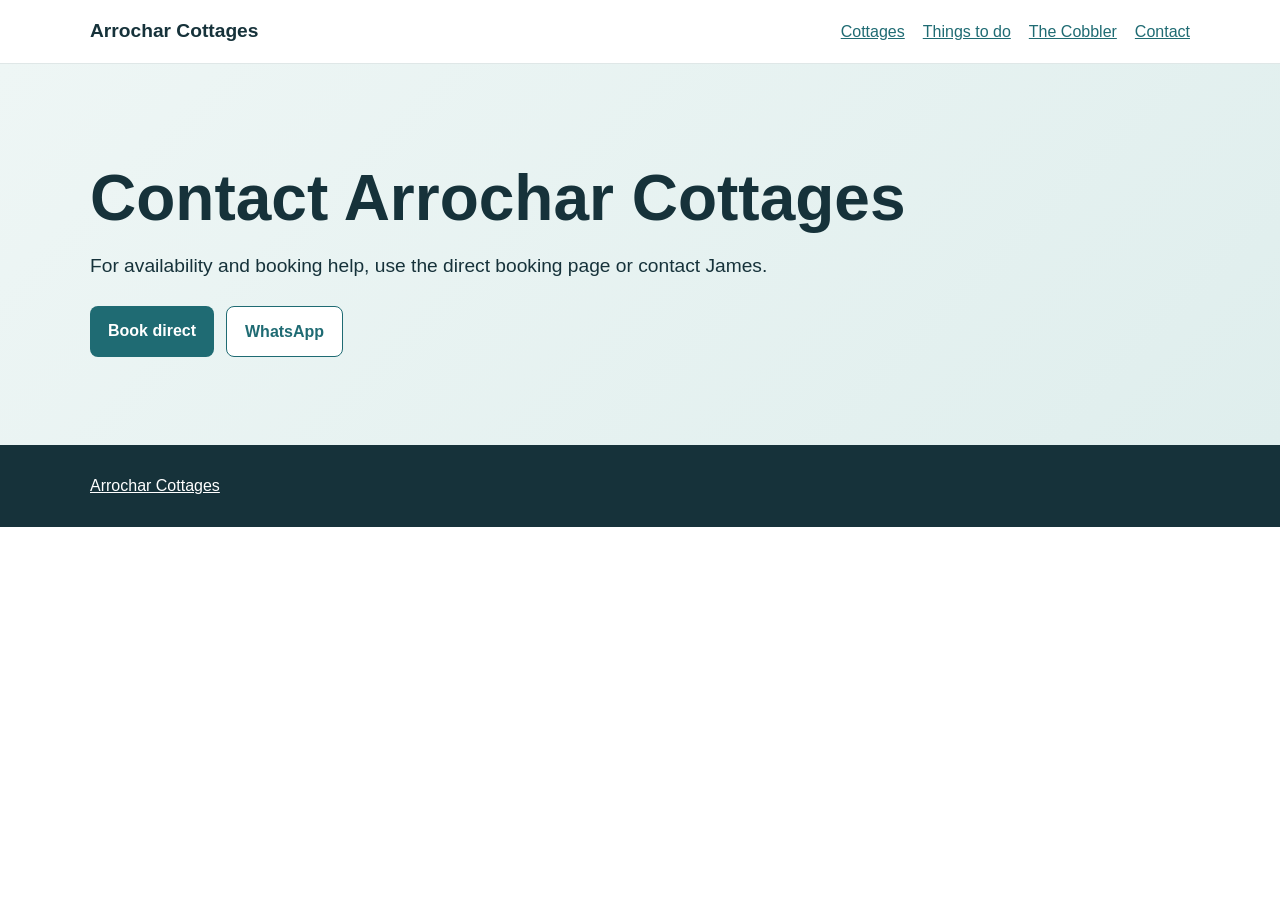
<file: contact/index.html>
<!doctype html><html lang="en-GB"><head><meta charset="utf-8"><meta name="viewport" content="width=device-width,initial-scale=1"><title>Contact Arrochar Cottages</title><meta name="description" content="Contact Arrochar Cottages for direct booking help, cottage availability and questions about stays near Arrochar and Loch Lomond."><link rel="canonical" href="https://arrocharcottages.co.uk/contact/"><link rel="stylesheet" href="/assets/styles.css"></head><body><header class="top"><div class="wrap nav"><a class="brand" href="/">Arrochar Cottages</a><nav><a href="/cottages/">Cottages</a><a href="/things-to-do/">Things to do</a><a href="/the-cobbler/">The Cobbler</a><a href="/contact/">Contact</a></nav></div></header><main><section class="hero"><div class="wrap"><h1>Contact Arrochar Cottages</h1><p class="lead">For availability and booking help, use the direct booking page or contact James.</p><div class="actions"><a class="btn" href="https://www.lochlomondholidaylets.co.uk/book-direct/">Book direct</a><a class="btn ghost" href="https://wa.me/447419282446">WhatsApp</a></div></div></section></main><footer><div class="wrap"><a href="/">Arrochar Cottages</a></div></footer></body></html>
</file>
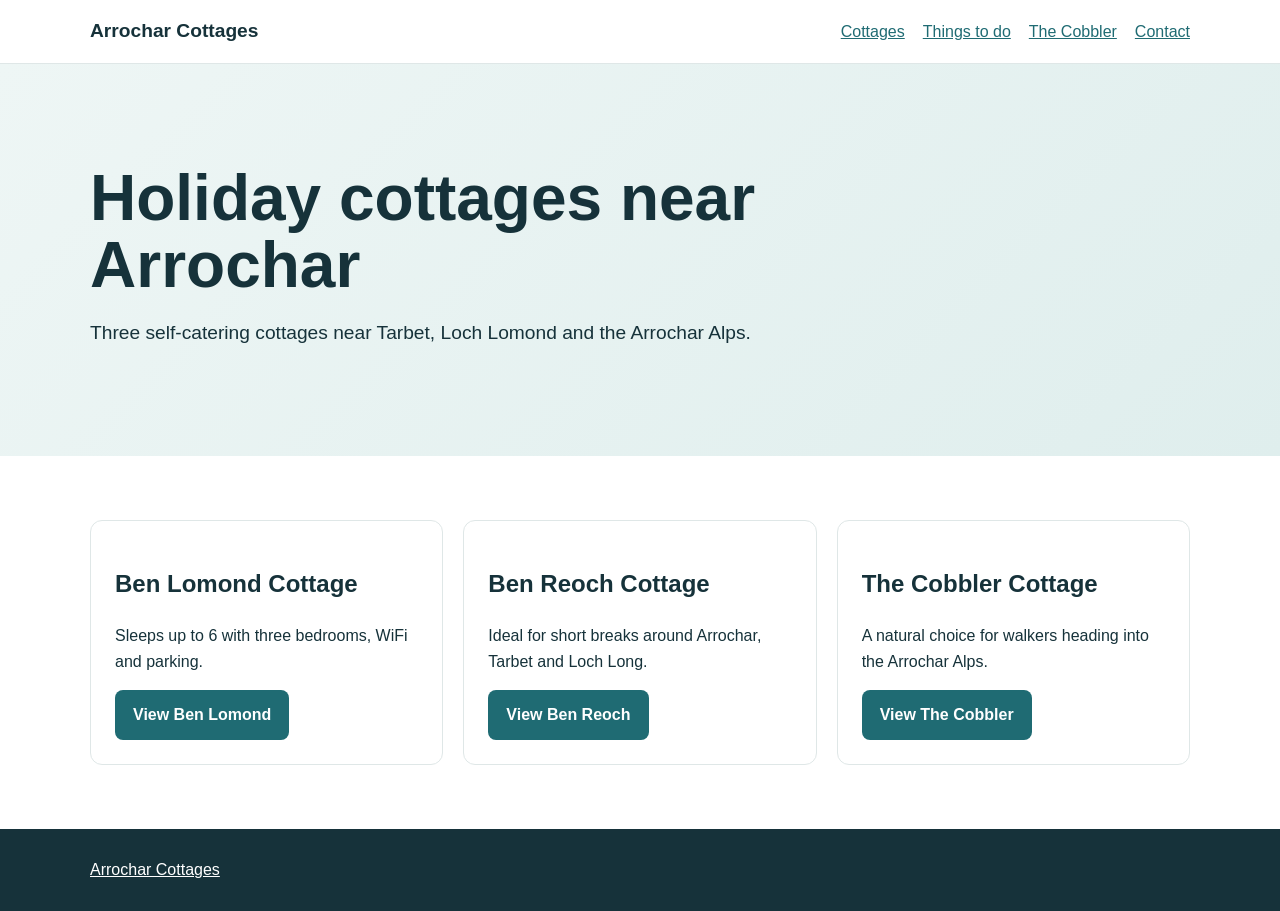
<file: cottages/index.html>
<!doctype html><html lang="en-GB"><head><meta charset="utf-8"><meta name="viewport" content="width=device-width,initial-scale=1"><title>Arrochar Holiday Cottages | Sleeps up to 6</title><meta name="description" content="Compare three self-catering cottages near Arrochar, Tarbet and Loch Lomond. Each sleeps up to 6 with free WiFi and parking."><link rel="canonical" href="https://arrocharcottages.co.uk/cottages/"><link rel="stylesheet" href="/assets/styles.css"></head><body><header class="top"><div class="wrap nav"><a class="brand" href="/">Arrochar Cottages</a><nav><a href="/cottages/">Cottages</a><a href="/things-to-do/">Things to do</a><a href="/the-cobbler/">The Cobbler</a><a href="/contact/">Contact</a></nav></div></header><main><section class="hero"><div class="wrap"><h1>Holiday cottages near Arrochar</h1><p class="lead">Three self-catering cottages near Tarbet, Loch Lomond and the Arrochar Alps.</p></div></section><section class="section"><div class="wrap grid3"><article class="card"><h2>Ben Lomond Cottage</h2><p>Sleeps up to 6 with three bedrooms, WiFi and parking.</p><a class="btn" href="https://www.benlomondcottage.co.uk/">View Ben Lomond</a></article><article class="card"><h2>Ben Reoch Cottage</h2><p>Ideal for short breaks around Arrochar, Tarbet and Loch Long.</p><a class="btn" href="https://www.benreochcottage.co.uk/">View Ben Reoch</a></article><article class="card"><h2>The Cobbler Cottage</h2><p>A natural choice for walkers heading into the Arrochar Alps.</p><a class="btn" href="https://www.cobblercottage.co.uk/">View The Cobbler</a></article></div></section></main><footer><div class="wrap"><a href="/">Arrochar Cottages</a></div></footer></body></html>
</file>
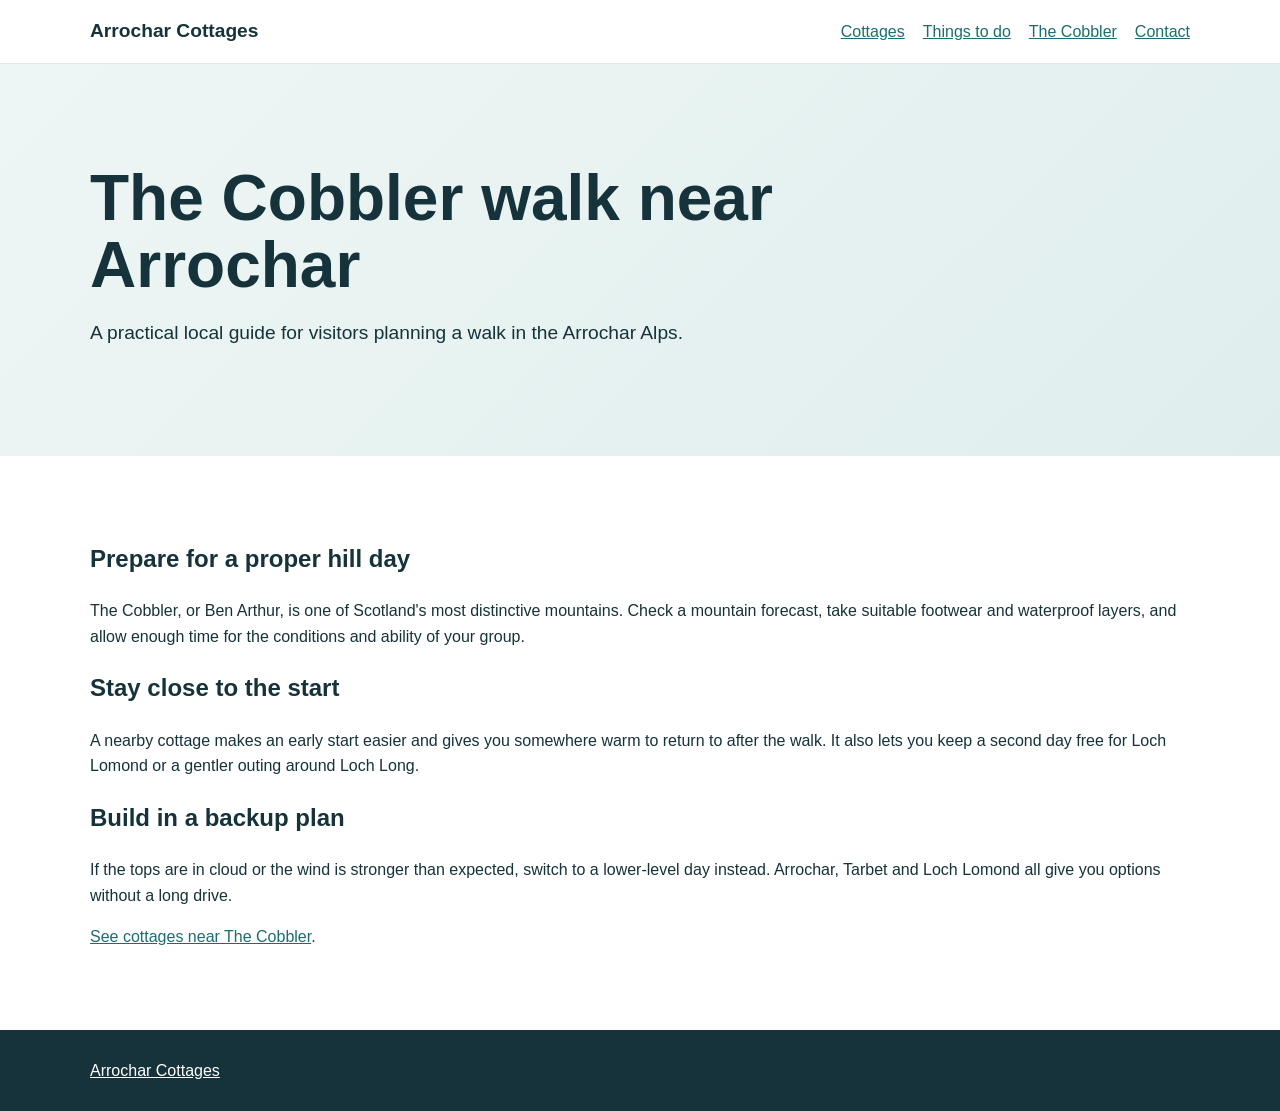
<file: the-cobbler/index.html>
<!doctype html><html lang="en-GB"><head><meta charset="utf-8"><meta name="viewport" content="width=device-width,initial-scale=1"><title>The Cobbler Walk | Where to Stay near Arrochar</title><meta name="description" content="Planning to walk The Cobbler near Arrochar? Read practical tips on preparation, weather and choosing nearby self-catering accommodation."><link rel="canonical" href="https://arrocharcottages.co.uk/the-cobbler/"><link rel="stylesheet" href="/assets/styles.css"></head><body><header class="top"><div class="wrap nav"><a class="brand" href="/">Arrochar Cottages</a><nav><a href="/cottages/">Cottages</a><a href="/things-to-do/">Things to do</a><a href="/the-cobbler/">The Cobbler</a><a href="/contact/">Contact</a></nav></div></header><main><section class="hero"><div class="wrap"><h1>The Cobbler walk near Arrochar</h1><p class="lead">A practical local guide for visitors planning a walk in the Arrochar Alps.</p></div></section><section class="section"><div class="wrap"><h2>Prepare for a proper hill day</h2><p>The Cobbler, or Ben Arthur, is one of Scotland's most distinctive mountains. Check a mountain forecast, take suitable footwear and waterproof layers, and allow enough time for the conditions and ability of your group.</p><h2>Stay close to the start</h2><p>A nearby cottage makes an early start easier and gives you somewhere warm to return to after the walk. It also lets you keep a second day free for Loch Lomond or a gentler outing around Loch Long.</p><h2>Build in a backup plan</h2><p>If the tops are in cloud or the wind is stronger than expected, switch to a lower-level day instead. Arrochar, Tarbet and Loch Lomond all give you options without a long drive.</p><p><a href="/cottages/">See cottages near The Cobbler</a>.</p></div></section></main><footer><div class="wrap"><a href="/">Arrochar Cottages</a></div></footer></body></html>
</file>
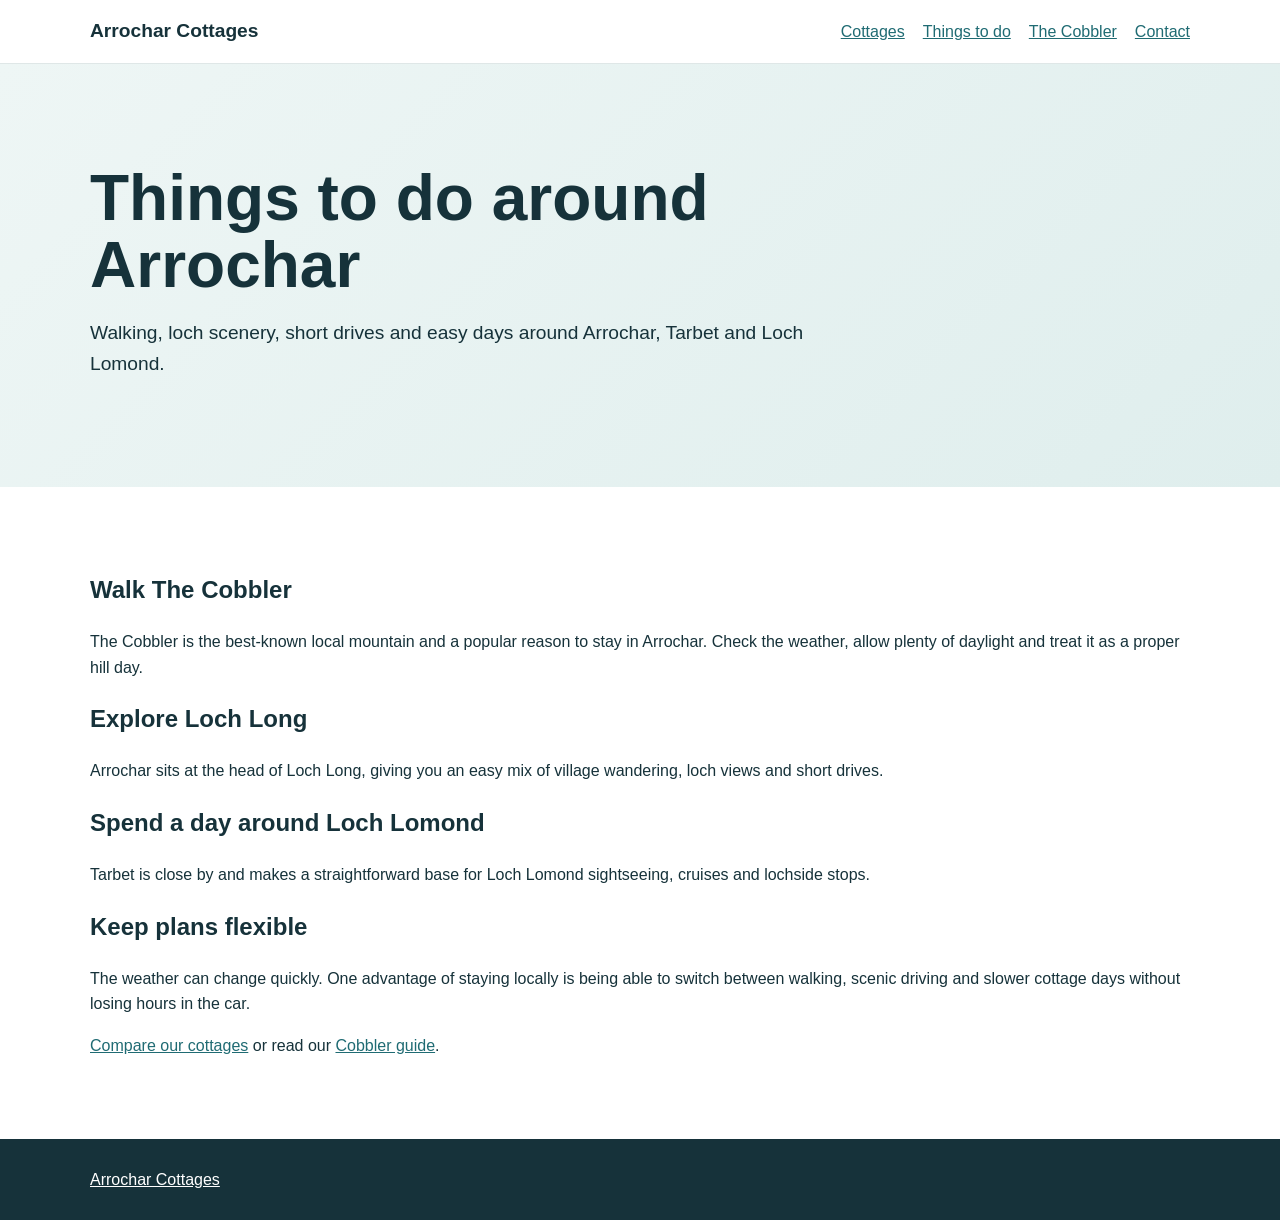
<file: things-to-do/index.html>
<!doctype html><html lang="en-GB"><head><meta charset="utf-8"><meta name="viewport" content="width=device-width,initial-scale=1"><title>Things to Do in Arrochar | Loch Lomond & Loch Long</title><meta name="description" content="Things to do around Arrochar, Tarbet, Loch Long and Loch Lomond, including walks, viewpoints, scenic drives and flexible day-trip ideas."><link rel="canonical" href="https://arrocharcottages.co.uk/things-to-do/"><link rel="stylesheet" href="/assets/styles.css"></head><body><header class="top"><div class="wrap nav"><a class="brand" href="/">Arrochar Cottages</a><nav><a href="/cottages/">Cottages</a><a href="/things-to-do/">Things to do</a><a href="/the-cobbler/">The Cobbler</a><a href="/contact/">Contact</a></nav></div></header><main><section class="hero"><div class="wrap"><h1>Things to do around Arrochar</h1><p class="lead">Walking, loch scenery, short drives and easy days around Arrochar, Tarbet and Loch Lomond.</p></div></section><section class="section"><div class="wrap"><h2>Walk The Cobbler</h2><p>The Cobbler is the best-known local mountain and a popular reason to stay in Arrochar. Check the weather, allow plenty of daylight and treat it as a proper hill day.</p><h2>Explore Loch Long</h2><p>Arrochar sits at the head of Loch Long, giving you an easy mix of village wandering, loch views and short drives.</p><h2>Spend a day around Loch Lomond</h2><p>Tarbet is close by and makes a straightforward base for Loch Lomond sightseeing, cruises and lochside stops.</p><h2>Keep plans flexible</h2><p>The weather can change quickly. One advantage of staying locally is being able to switch between walking, scenic driving and slower cottage days without losing hours in the car.</p><p><a href="/cottages/">Compare our cottages</a> or read our <a href="/the-cobbler/">Cobbler guide</a>.</p></div></section></main><footer><div class="wrap"><a href="/">Arrochar Cottages</a></div></footer></body></html>
</file>
<file: assets/styles.css>
:root{--ink:#16323a;--teal:#1f6b73;--soft:#eef6f5;--white:#fff}*{box-sizing:border-box}body{margin:0;font-family:Arial,Helvetica,sans-serif;color:var(--ink);line-height:1.6;background:#fff}a{color:var(--teal)}.wrap{width:min(1100px,92%);margin:auto}.top{background:#fff;border-bottom:1px solid #dfe7e7}.nav{display:flex;justify-content:space-between;align-items:center;padding:16px 0}.nav nav{display:flex;gap:18px;flex-wrap:wrap}.brand{font-weight:700;text-decoration:none;color:var(--ink);font-size:1.2rem}.hero{padding:88px 0;background:linear-gradient(135deg,#eef6f5,#dfeeed)}.hero h1{font-size:clamp(2.1rem,5vw,4rem);line-height:1.05;max-width:850px;margin:.2em 0}.eyebrow{text-transform:uppercase;letter-spacing:.12em;font-weight:700}.lead{font-size:1.2rem;max-width:760px}.actions{display:flex;gap:12px;flex-wrap:wrap;margin-top:24px}.btn{display:inline-block;background:var(--teal);color:#fff;text-decoration:none;padding:12px 18px;border-radius:8px;font-weight:700}.btn.ghost{background:#fff;color:var(--teal);border:1px solid var(--teal)}.section{padding:64px 0}.soft{background:var(--soft)}.grid3{display:grid;grid-template-columns:repeat(3,1fr);gap:20px}.grid2{display:grid;grid-template-columns:repeat(2,1fr);gap:28px}.card{border:1px solid #dfe7e7;border-radius:12px;padding:24px;background:#fff}footer{background:var(--ink);color:#fff;padding:28px 0}footer a{color:#fff}@media(max-width:760px){.grid3,.grid2{grid-template-columns:1fr}.nav{align-items:flex-start;gap:12px;flex-direction:column}.nav nav{gap:12px}.hero{padding:60px 0}}
</file>
